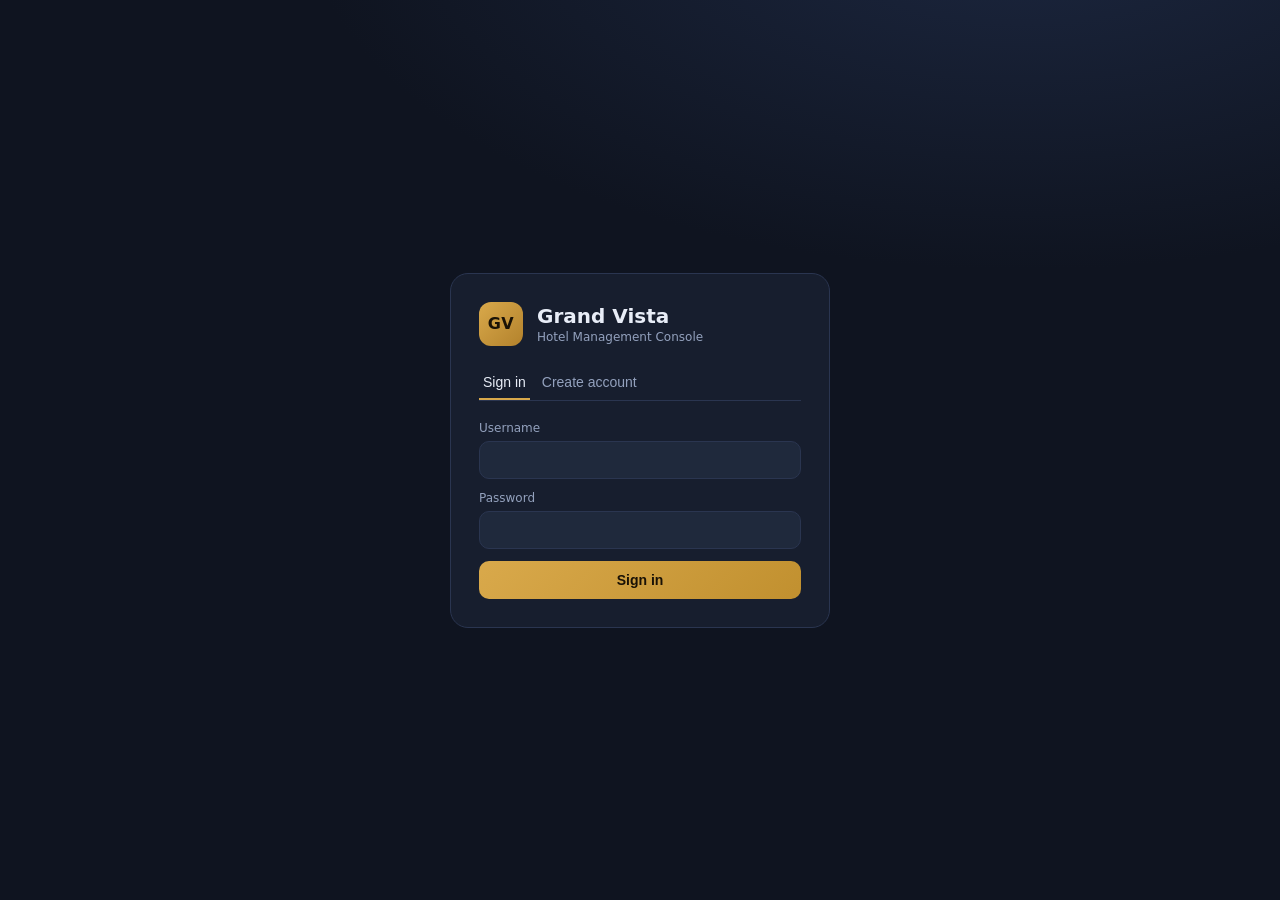
<file: src/main/resources/public/login.html>
<!DOCTYPE html>
<html lang="en">
<head>
  <meta charset="UTF-8" />
  <meta name="viewport" content="width=device-width, initial-scale=1.0" />
  <title>Sign in — Grand Vista</title>
  <link rel="stylesheet" href="styles.css" />
</head>
<body class="auth-body">
<main class="auth-shell">
  <div class="auth-card">
    <div class="auth-brand">
      <span class="logo">GV</span>
      <div>
        <h1>Grand Vista</h1>
        <p>Hotel Management Console</p>
      </div>
    </div>

    <div class="auth-tabs">
      <button class="auth-tab active" id="loginTab" type="button">Sign in</button>
      <button class="auth-tab" id="signupTab" type="button">Create account</button>
    </div>

    <form id="loginForm" class="grid">
      <label>Username<input name="username" autocomplete="username" required /></label>
      <label>Password<input name="password" type="password" autocomplete="current-password" required /></label>
      <button type="submit">Sign in</button>
    </form>

    <form id="signupForm" class="grid" hidden>
      <label>Full name<input name="fullName" autocomplete="name" required /></label>
      <label>Username<input name="username" autocomplete="username" required /></label>
      <label>Password<input name="password" type="password" minlength="8" autocomplete="new-password" required /></label>
      <p class="auth-hint">Minimum 8 characters. The first account created becomes the admin.</p>
      <button type="submit">Create account</button>
    </form>
  </div>
</main>

<div class="toast" id="toast" hidden></div>
<script src="login.js"></script>
</body>
</html>
</file>
<file: src/main/resources/public/styles.css>
:root {
  --bg: #0f1420;
  --panel: #171e2e;
  --panel-2: #1f293c;
  --line: #2a3550;
  --text: #e8edf7;
  --muted: #93a1bd;
  --gold: #d9a94b;
  --green: #3fbf87;
  --red: #e2685f;
  --blue: #5b8def;
}

* { box-sizing: border-box; }

body {
  margin: 0;
  font-family: "Segoe UI", system-ui, -apple-system, sans-serif;
  background: radial-gradient(1200px 600px at 80% -10%, #1c2740 0%, var(--bg) 60%);
  color: var(--text);
  min-height: 100vh;
}

.topbar {
  display: flex;
  align-items: center;
  justify-content: space-between;
  padding: 18px 32px;
  border-bottom: 1px solid var(--line);
  background: rgba(15, 20, 32, 0.85);
  position: sticky;
  top: 0;
  z-index: 5;
}

.brand { display: flex; align-items: center; gap: 14px; }

.logo {
  width: 44px; height: 44px;
  display: grid; place-items: center;
  border-radius: 12px;
  background: linear-gradient(135deg, var(--gold), #b3822c);
  color: #1a1206;
  font-weight: 700;
  letter-spacing: 0.5px;
}

.topbar h1 { margin: 0; font-size: 20px; }
.topbar p { margin: 2px 0 0; font-size: 12px; color: var(--muted); }

.gateway {
  font-size: 12px;
  padding: 6px 12px;
  border: 1px solid var(--line);
  border-radius: 999px;
  color: var(--muted);
}

.topbar-right { display: flex; align-items: center; gap: 12px; }
.user-chip { font-size: 13px; color: var(--muted); }

main { padding: 28px 32px 60px; display: grid; gap: 22px; max-width: 1200px; margin: 0 auto; }

.auth-shell { display: grid; place-items: center; min-height: 100vh; padding: 24px; max-width: none; }

.auth-card {
  width: 100%;
  max-width: 380px;
  background: var(--panel);
  border: 1px solid var(--line);
  border-radius: 18px;
  padding: 28px;
  display: grid;
  gap: 20px;
}

.auth-brand { display: flex; align-items: center; gap: 14px; }
.auth-brand h1 { margin: 0; font-size: 20px; }
.auth-brand p { margin: 2px 0 0; font-size: 12px; color: var(--muted); }

.auth-tabs { display: flex; gap: 8px; border-bottom: 1px solid var(--line); }
.auth-tab {
  background: none;
  border: none;
  border-bottom: 2px solid transparent;
  border-radius: 0;
  color: var(--muted);
  font-weight: 500;
  padding: 8px 4px;
}
.auth-tab.active { color: var(--text); border-bottom-color: var(--gold); }

.auth-hint { margin: 0; font-size: 12px; color: var(--muted); }

.stats { display: grid; grid-template-columns: repeat(auto-fit, minmax(180px, 1fr)); gap: 14px; }

.stat {
  background: var(--panel);
  border: 1px solid var(--line);
  border-radius: 14px;
  padding: 16px 18px;
}

.stat span { display: block; font-size: 12px; color: var(--muted); text-transform: uppercase; letter-spacing: 0.08em; }
.stat strong { font-size: 26px; font-weight: 600; }

.panel {
  background: var(--panel);
  border: 1px solid var(--line);
  border-radius: 16px;
  padding: 20px 22px 24px;
}

.panel-head { margin-bottom: 16px; }
.panel-head h2 { margin: 0; font-size: 17px; }
.panel-head p { margin: 4px 0 0; font-size: 13px; color: var(--muted); }

.two-col { display: grid; grid-template-columns: 1.2fr 1fr; gap: 22px; }

[hidden] { display: none !important; }
.grid { display: grid; gap: 12px; }
.grid-4 { grid-template-columns: repeat(4, 1fr); align-items: end; }

label { display: grid; gap: 6px; font-size: 12px; color: var(--muted); }

input, select {
  background: var(--panel-2);
  border: 1px solid var(--line);
  border-radius: 10px;
  padding: 10px 12px;
  color: var(--text);
  font-size: 14px;
}

input:focus, select:focus { outline: 2px solid var(--blue); outline-offset: 1px; }

button {
  background: linear-gradient(135deg, var(--gold), #c1902f);
  color: #1a1206;
  border: 0;
  border-radius: 10px;
  padding: 11px 16px;
  font-size: 14px;
  font-weight: 600;
  cursor: pointer;
}

button:disabled { opacity: 0.45; cursor: not-allowed; }
button.ghost { background: transparent; border: 1px solid var(--line); color: var(--text); font-weight: 500; }

.room-grid { display: grid; grid-template-columns: repeat(auto-fill, minmax(190px, 1fr)); gap: 12px; margin-top: 18px; }

.room-card {
  background: var(--panel-2);
  border: 1px solid var(--line);
  border-radius: 14px;
  padding: 14px;
  cursor: pointer;
  transition: border-color 0.15s, transform 0.15s;
}

.room-card:hover { transform: translateY(-2px); border-color: var(--gold); }
.room-card.selected { border-color: var(--gold); box-shadow: 0 0 0 1px var(--gold) inset; }
.room-card h3 { margin: 0 0 4px; font-size: 16px; }
.room-card p { margin: 0; font-size: 12px; color: var(--muted); }
.room-card .rate { margin-top: 10px; font-size: 15px; color: var(--gold); font-weight: 600; }

.list { list-style: none; margin: 16px 0 0; padding: 0; display: grid; gap: 8px; max-height: 220px; overflow: auto; }
.list li { font-size: 13px; color: var(--muted); border-bottom: 1px dashed var(--line); padding-bottom: 6px; }

.table-wrap { overflow-x: auto; }
table { width: 100%; border-collapse: collapse; font-size: 13px; }
th, td { text-align: left; padding: 10px 12px; border-bottom: 1px solid var(--line); white-space: nowrap; }
th { color: var(--muted); font-weight: 500; font-size: 12px; text-transform: uppercase; letter-spacing: 0.06em; }

.badge { padding: 3px 9px; border-radius: 999px; font-size: 11px; border: 1px solid var(--line); }
.badge.CONFIRMED { color: var(--blue); border-color: var(--blue); }
.badge.CHECKED_IN { color: var(--green); border-color: var(--green); }
.badge.CHECKED_OUT { color: var(--muted); }
.badge.CANCELLED { color: var(--red); border-color: var(--red); }
.badge.PENDING { color: var(--gold); border-color: var(--gold); }

td .row-actions { display: flex; gap: 6px; }
td button { padding: 6px 10px; font-size: 12px; }

.modal { position: fixed; inset: 0; background: rgba(6, 9, 16, 0.72); display: grid; place-items: center; z-index: 20; }
.modal-card {
  background: var(--panel);
  border: 1px solid var(--line);
  border-radius: 16px;
  padding: 24px;
  width: min(460px, 92vw);
  position: relative;
}
.modal-close { position: absolute; top: 10px; right: 12px; background: none; color: var(--muted); font-size: 22px; }
.modal h3 { margin: 0 0 14px; }
.invoice-row { display: flex; justify-content: space-between; font-size: 14px; padding: 6px 0; border-bottom: 1px dashed var(--line); }
.invoice-row.total { font-weight: 700; color: var(--gold); border-bottom: 0; }

.toast {
  position: fixed;
  bottom: 24px;
  left: 50%;
  transform: translateX(-50%);
  background: var(--panel-2);
  border: 1px solid var(--line);
  border-left: 3px solid var(--green);
  padding: 12px 18px;
  border-radius: 10px;
  font-size: 13px;
  z-index: 30;
}
.toast.error { border-left-color: var(--red); }

@media (max-width: 860px) {
  .two-col, .grid-4 { grid-template-columns: 1fr; }
  main { padding: 20px 16px 48px; }
}
</file>
